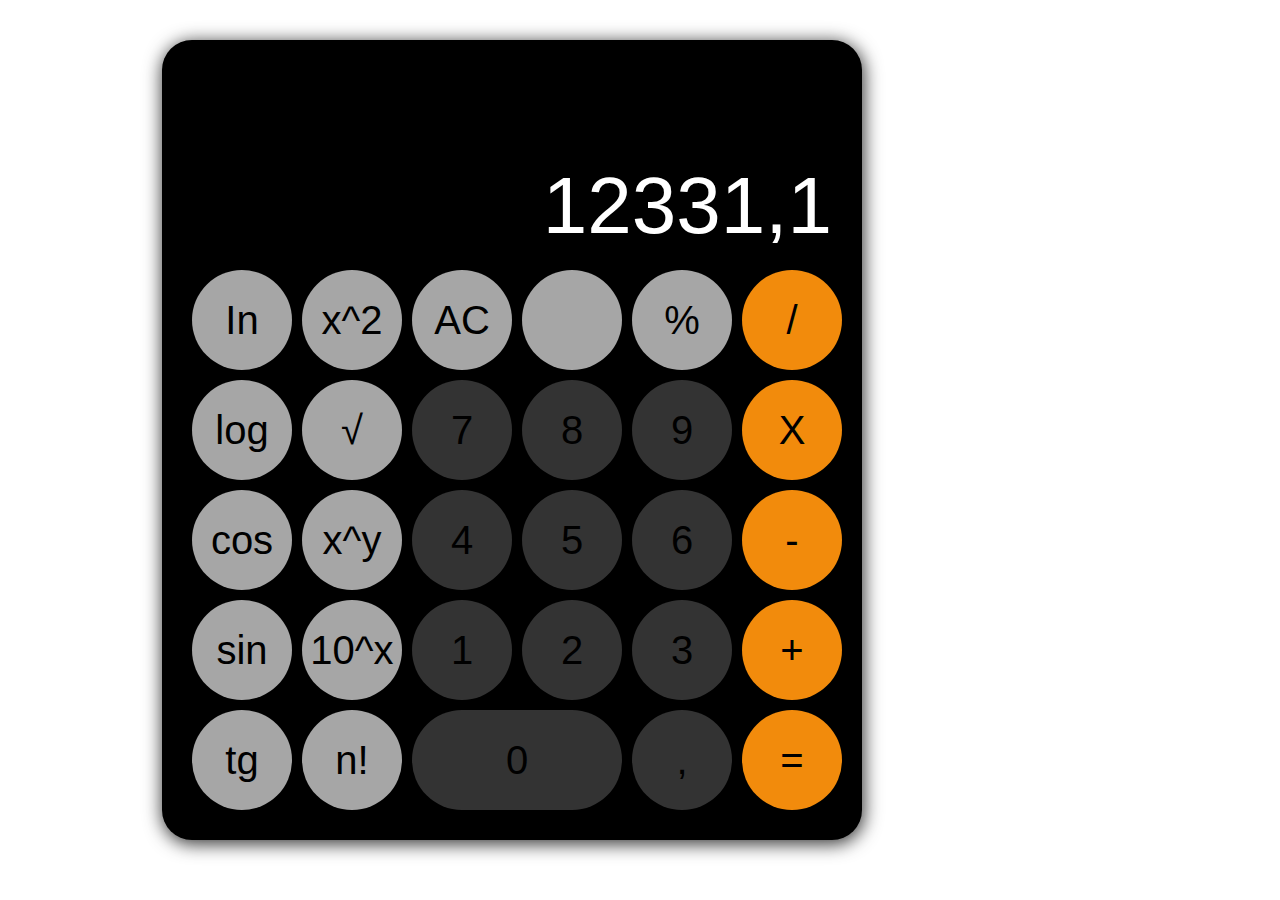
<file: SCalc.html>
<!DOCTYPE html>
<html lang="pl-PL">

<head>
    <meta charset="UTF-8">
    <meta http-equiv="X-UA-Compatible" content="IE=edge">
    <meta name="viewport" content="width=device-width, initial-scale=1.0">
    <title>Kalkulator</title>
    <link rel="stylesheet" href="https://pro.fontawesome.com/releases/v5.10.0/css/all.css"
        integrity="sha384-AYmEC3Yw5cVb3ZcuHtOA93w35dYTsvhLPVnYs9eStHfGJvOvKxVfELGroGkvsg+p" crossorigin="anonymous" />

    <link rel="stylesheet" href="style.css">
    <link rel="stylesheet" href="styleSCalc.css">
</head>

<body>

    <div class="wrapper">
        <nav>
            <ul>
                <li><a href="">Strona Główna</a></li>
                <li><a href="index.html">Kalkulator prosty</a></li>
                <li><a href="SCalc.html">Kalkulator naukowy</a></li>
            </ul>
        </nav>
        <div class="container">
            <header>
                <h2>Kalkulator prosty</h2>
            </header>
            <main>
                <div class="calc-wrapper">
                    <div class="calc">
                        <div class="output">
                            <p>12331,1</p>
                        </div>
                        <div class="keyboard">
                            <div class="in light-gray">In</div>
                            <div class="x2 class light-gray">x^2</div>
                            <div class="ac light-gray">AC</div>
                            <div class="backspace light-gray"><i class="fas fa-backspace"></i></div>
                            <div class="procent light-gray">%</div>
                            <div class="division orange">/</div>
                            <div class="log light-gray">log</div>
                            <div class="sqrt light-gray">√</div>
                            <div class="seven gray">7</div>
                            <div class="eight gray">8</div>
                            <div class="nine gray">9</div>
                            <div class="multiplication orange">X</div>
                            <div class="cos light-gray">cos</div>
                            <div class="xPowery light-gray">x^y</div>
                            <div class="four gray">4</div>
                            <div class="five gray">5</div>
                            <div class="six gray">6</div>
                            <div class="substraction orange">-</div>
                            <div class="sin light-gray">sin</div>
                            <div class="tenPowerX light-gray">10^x</div>
                            <div class="one gray">1</div>
                            <div class="two gray">2</div>
                            <div class="three gray">3</div>
                            <div class="addition orange">+</div>
                            <div class="tg light-gray">tg</div>
                            <div class="strong light-gray">n!</div>
                            <div class="zero gray">0</div>
                            <div class="comma gray">,</div>
                            <div class="equals orange">=</div>
                        </div>
                    </div>
                </div>
                <aside>

                </aside>
            </main>
        </div>

    </div>
    <footer>

    </footer>
    <script src="app.js"></script>
</body>

</html>
</file>
<file: style.css>
:root {
    font-family: Arial, Helvetica, sans-serif;
}

* {
    padding: 0;
    margin: 0;
    box-sizing: border-box;
}

.wrapper {
    margin: 0 auto;
    display: flex;
    flex-direction: row;
}

nav {
    background-color: #F28B0C;
    height: calc(100vh + 120px);
    width: 300px;
    padding: 20px;
    border-radius: 30px;
    margin: 10px;
    display: none;
}

nav ul {
    list-style: none;
    display: flex;
    flex-direction: column;
    justify-content: space-between;
    align-items: center;

}

nav li {
    margin: 20px;
    text-align: center;
}

li a {
    text-decoration: none;
    color: black;
    font-size: 30px;
    display: block;
    transition: .3s;
}

li a:hover {
    color: #ddd;
}

.container {
    width: 100%;
}

header {
    display: flex;
    justify-content: center;
    align-items: center;
    background-color: #A6A6A6;
    height: 100px;
    border-radius: 30px;
    margin: 10px;
    display: none;
}

main {
    display: flex;
    width: 100%;

}

.calc-wrapper {
    background-color: #fff;
    width: 80%;
    display: flex;
    align-items: center;
    justify-content: center;
    margin-top: 40px;
}

.calc {
    height: 800px;
    width: 500px;
    background-color: black;
    border-radius: 30px;
    -webkit-box-shadow: 1px 3px 18px 1px rgba(0, 0, 0, 0.8);
    box-shadow: 1px 3px 18px 1px rgba(0, 0, 0, 0.8);
    padding: 30px;
    display: flex;
    justify-content: flex-end;
    flex-direction: column;
}

.aboveOutput {
    width: 100%;
    color: white;
    font-size: 40px;
    text-align: right;
}

.output {
    width: 100%;
    height: 80px;
    color: white;
    font-size: 80px;
    text-align: right;
    margin: 30px 0;
}

.keyboard {
    display: grid;
    grid-template-columns: repeat(4, 100px);
    grid-template-rows: repeat(5, 100px);
    grid-column-gap: 10px;
    grid-row-gap: 10px;
}

.keyboard div {
    background-color: #ddd;
    display: flex;
    align-items: center;
    justify-content: center;
    border-radius: 100%;
    font-size: 40px;
    transition: .2s;
    cursor: pointer;
}

.keyboard .zero {
    grid-column-start: 1;
    grid-column-end: 3;
    border-radius: 50px;
}

.keyboard div:hover {
    color: #ddd;
}

div.orange {
    /* background-color: #F28B0C; */
    background-color: #34eb67;
}

div.light-gray {
    background-color: #A6A6A6;
}

div.gray {
    background-color: #333333;
}


aside {
    background-image: url("pexels-tara-winstead-7111559.jpg");
    background-size: cover;
    background-position: -150px;
    background-repeat: no-repeat;
    width: 20%;
    height: 100vh;
    border-radius: 30px;
    margin: 10px;
    display: none;

}

footer {
    width: 99%;
    height: 200px;
    background-color: #A6A6A6;
    border-radius: 30px;
    margin: 10px;
    display: none;
}
</file>
<file: styleSCalc.css>
.calc-wrapper {
    background-color: #fff;
    width: 80%;
    display: flex;
    align-items: center;
    justify-content: center;
}

.calc {
    height: 800px;
    width: 700px;
    background-color: black;
    border-radius: 30px;
    -webkit-box-shadow: 1px 3px 18px 1px rgba(0, 0, 0, 0.8);
    box-shadow: 1px 3px 18px 1px rgba(0, 0, 0, 0.8);
    padding: 30px;
    display: flex;
    justify-content: flex-end;
    flex-direction: column;
}

.output {
    width: 100%;
    color: white;
    font-size: 80px;
    text-align: right;
    margin: 30px 0;
}

.aboveOutput {
    width: 100%;
    color: white;
    font-size: 40px;
    text-align: right;
    margin: 30px 0;
}

.keyboard {
    display: grid;
    grid-template-columns: repeat(6, 100px);
    grid-template-rows: repeat(5, 100px);
    grid-column-gap: 10px;
    grid-row-gap: 10px;
}

.keyboard div {
    background-color: #ddd;
    display: flex;
    align-items: center;
    justify-content: center;
    border-radius: 100%;
    font-size: 40px;
    transition: .2s;
    cursor: pointer;
}

.keyboard .zero {
    grid-column-start: 3;
    grid-column-end: 5;
    border-radius: 50px;
}

.keyboard div:hover {
    color: #ddd;
}

div.orange {
    background-color: #F28B0C;
}

div.light-gray {
    background-color: #A6A6A6;
}

div.gray {
    background-color: #333333;
}
</file>
